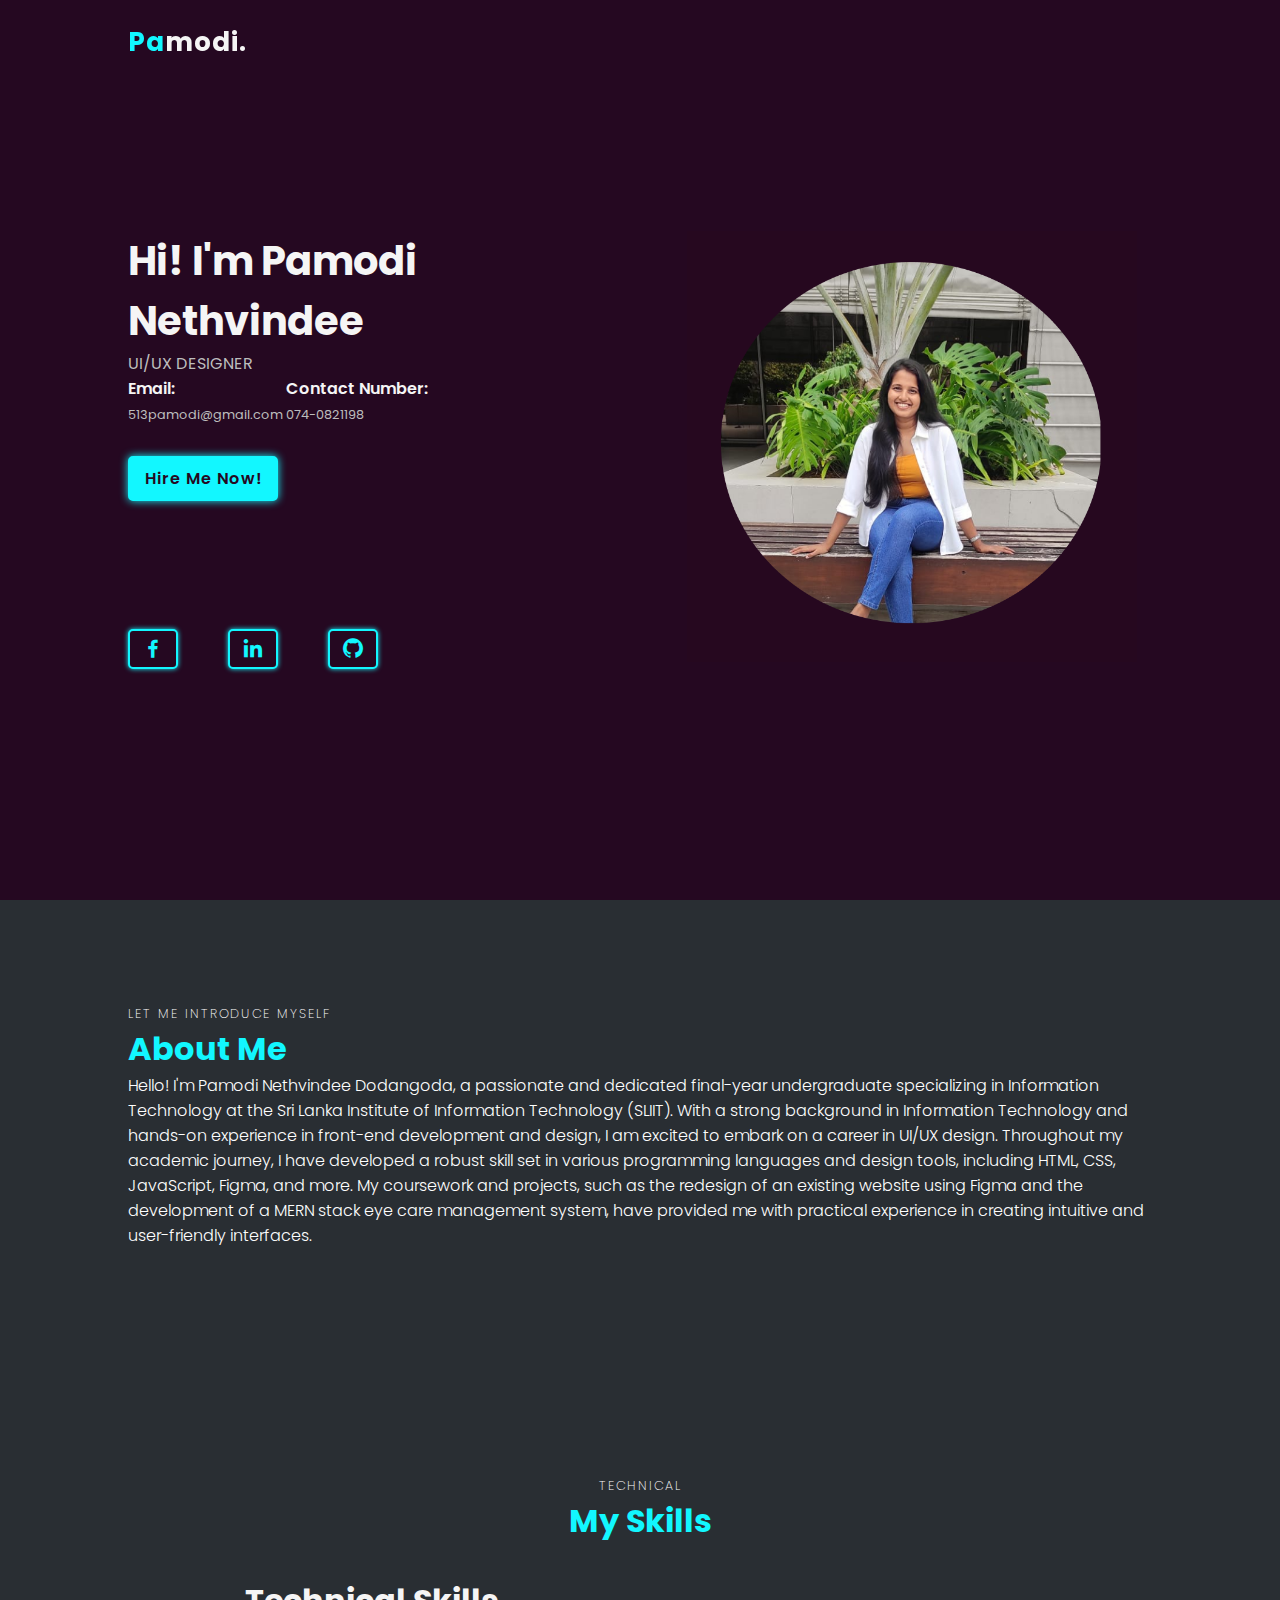
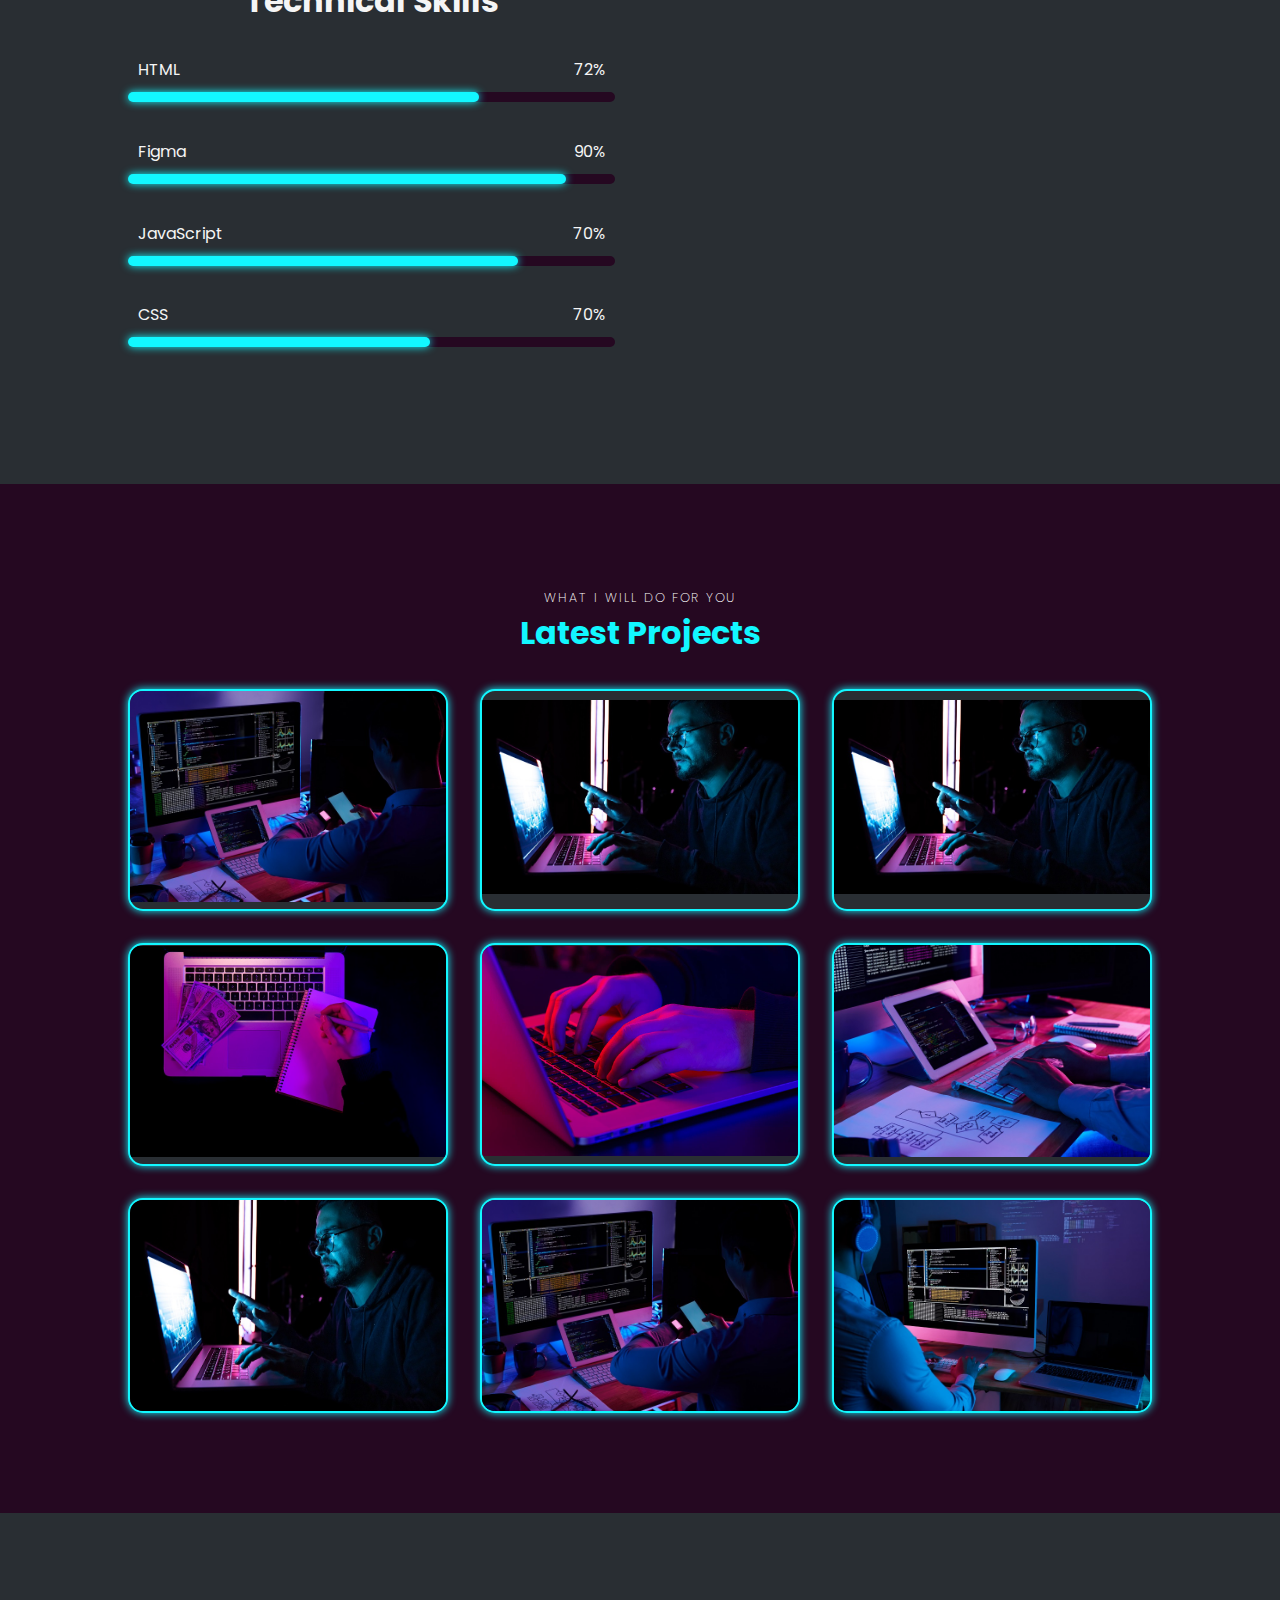
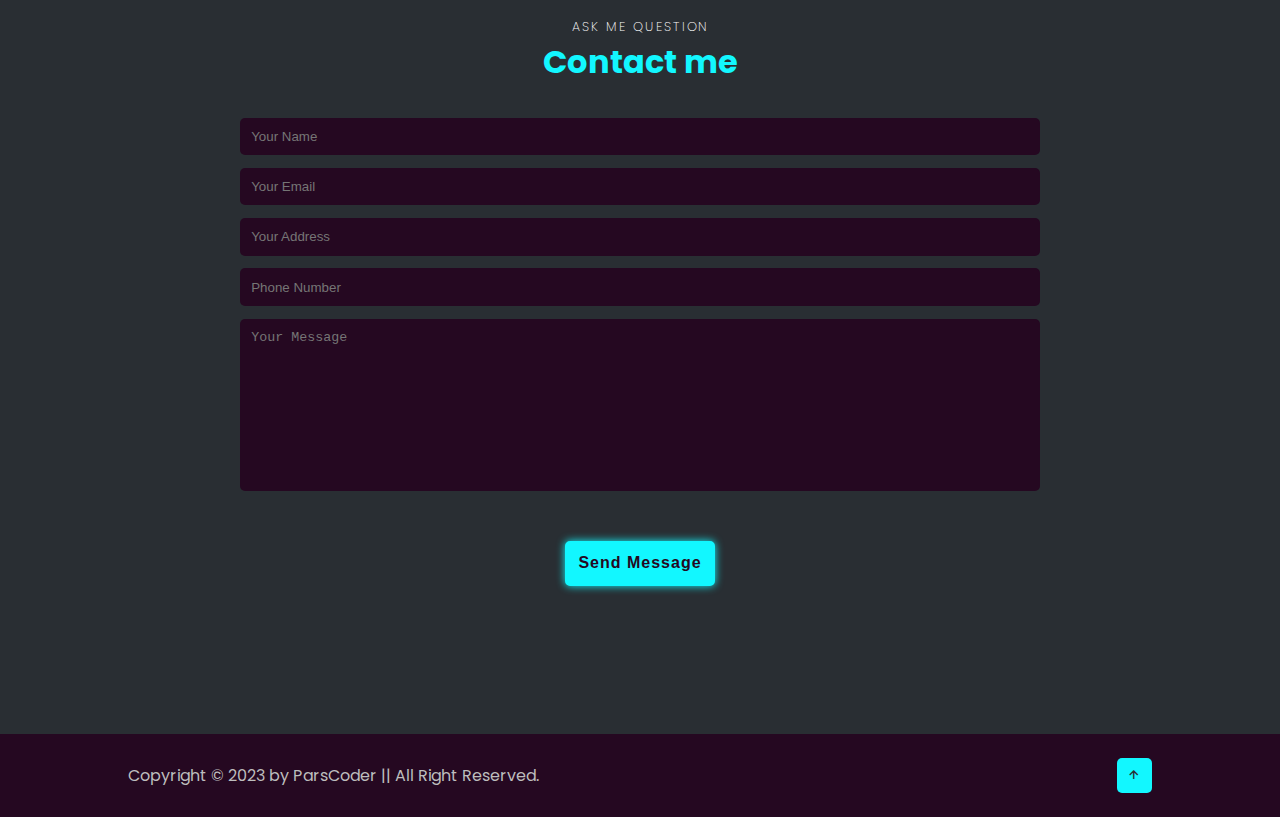
<file: index.html>
<!DOCTYPE html>
<html lang="en">
<head>
    <meta charset="UTF-8">
    <meta http-equiv="X-UA-Compatible" content="IE=edge">
    <meta name="viewport" content="width=device-width, initial-scale=1.0">
    <title>Pars Corder || portfolio</title>
    <link rel="stylesheet" href="style.css">
    <link href='https://unpkg.com/boxicons@2.1.4/css/boxicons.min.css' rel='stylesheet'>
</head>
<body>
    <!-- header site -->
    <header>
        <div class="logo"><span>Pa</span>modi.</div>
        <ul class="navlist">
            <li><a href="#home" style="--i:1;">Home</a></li>
            <li><a href="#about" style="--i:2;">About</a></li>
            <li><a href="#skills" style="--i:4;">Skills</a></li>
            <li><a href="#portfolio" style="--i:5;">Portfolio</a></li>
            <li><a href="#contact" style="--i:6;">Contact</a></li>
        </ul>
        <div id="menu-icon" class="bx bx-menu"></div>
    </header>

    <!-- home section----------------------->
    <section id="home" class="home">
        <div class="home-content">
            <h1>Hi! I'm Pamodi Nethvindee</h1>
            <div class = "change-text">
                
            </div>

            <p>UI/UX DESIGNER</p>

            <div class="info-box">
                <div class="email-info">
                    <h5>Email:</h5>
                    <span>513pamodi@gmail.com</span>                    
                </div>
                <div class="contact-info">
                    <h5>Contact Number:</h5>
                    <span>074-0821198</span>                    
                </div>

                
                
            </div>

        <div class="btn-box">
            <a href="#" class="btn">Hire Me Now!</a>
        </div>

        <div class="social-icons">
            <a href="#"><i class='bx bxl-facebook'></i></a>
            <a href="https://www.linkedin.com/in/pamodi-dodangoda-ba918721a/"><i class='bx bxl-linkedin' ></i></a>
            <a href="https://github.com/IT21189562"><i class='bx bxl-github' ></i></a>
        </div>

        </div>

        <div class="home-image">
            <div class="img-box">
                <img src="img/pamodi.png" alt="">
            </div>


        </div>


    </section>

    <!-- about section-->
    <section id="about" class="about">

            <div class="about-content">
                <span>Let me Introduce myself</span>
                <h2>About Me</h2>
                <p> Hello! I'm Pamodi Nethvindee Dodangoda, a passionate and dedicated final-year undergraduate specializing in Information Technology at the Sri Lanka Institute of Information Technology (SLIIT). With a strong background in Information Technology and hands-on experience in front-end development and design, I am excited to embark on a career in UI/UX design.

                    Throughout my academic journey, I have developed a robust skill set in various programming languages and design tools, including HTML, CSS, JavaScript, Figma, and more. My coursework and projects, such as the redesign of an existing website using Figma and the development of a MERN stack eye care management system, have provided me with practical experience in creating intuitive and user-friendly interfaces.</p>

                
            </div>


    </section>

    


 <!-- skill section------>

        <section id="skills" class="skills">
            <div class="main-text">
                <span>technical </span>
                <h2>My Skills</h2>
            </div>

            <div class="skill-main">
                <div class="skill-left">
                    <h3>Technical Skills</h3>
                    <div class="skill-bar">
                        <div class="info">
                            <p>HTML</p>
                            <p>72%</p>
                        </div>
                        <div class="bar">
                            <span class="html"></span>
                        </div>
                    </div>

                     <div class="skill-bar">
                        <div class="info">
                            <p>Figma</p>
                            <p>90%</p>
                        </div>
                        <div class="bar">
                            <span class="figma"></span>
                        </div>
                     </div>

                         <div class="skill-bar">
                        <div class="info">
                            <p>JavaScript</p>
                            <p>70%</p>
                        </div>
                        <div class="bar">
                            <span class="javascript"></span>
                        </div>
                        </div>

                         <div class="skill-bar">
                        <div class="info">
                            <p>CSS</p>
                            <p>70%</p>
                        </div>
                        <div class="bar">
                            <span class="css"></span>
                        </div>
                         </div>

                           
                        </div>
                        
        </div>
    </div>
     
        </section>     

        <!--project section----------->
        <section id="portfolio" class="portfolio">
            <div class="main-text">
                <span>what I will do for you</span>
                <h2>Latest Projects</h2>
            </div>

            

                <div class="portfolio-gallery">
                    <div class="port-box mix product">
                        <div class="port-image">
                            <a href="https://www.figma.com/design/ote0x2shJpHgP5zhc7FZVq/SEES_Translation_Website?t=Qv3Y3K67NYXJK3ST-1">
                            <img src="img/1.jpg" alt="">
                        </a>
                        </div>
                        <div class="port-content">
                            <h3>TRANSLATION WEBSITE</h3>
                            <p>Explore the SEES Translation Website project, showcasing a comprehensive platform for seamless translation services.</p>

                            <a href="https://www.figma.com/design/ote0x2shJpHgP5zhc7FZVq/SEES_Translation_Website?t=Qv3Y3K67NYXJK3ST-1"><i class="bx bx-link-external"></i></a>
                        </div>
                    </div>

                
                    <div class="port-box mix product">
                        <div class="port-image">
                            <a href="https://www.figma.com/design/wGs5Esz2Zq2vKAU2CM72E8/Untitled?node-id=0-1&node-type=canvas&t=eK0HSNTBBYQFyiDG-0">
                            <img src="img/2.jpg" alt="">
                        </a>
                        </div>
                        <div class="port-content">
                            <h3>Job Posts for GAMAGE RECRUITERS</h3>
                            <p>Created engaging job posters to support recruitment campaigns.</p>

                            <a href="https://www.figma.com/design/wGs5Esz2Zq2vKAU2CM72E8/Untitled?node-id=0-1&node-type=canvas&t=eK0HSNTBBYQFyiDG-0"><i class="bx bx-link-external"></i></a>
                        </div>
                    </div>

                    <div class="port-box mix product">
                        <div class="port-image">
                            <a href="https://www.figma.com/design/dB8ZJrfDo6WhPBFmYSLDqz/HCI_Project?node-id=0-1&t=WmoGDgYBikols8eL-1">
                            <img src="img/2.jpg" alt="">
                        </a>
                        </div>
                        <div class="port-content">
                            <h3>HCL PROJECT 1</h3>
                            <p>Discover the HCI Project, a complete redesign of the existing website to enhance user experience and functionality.</p>

                            <a href="https://www.figma.com/design/dB8ZJrfDo6WhPBFmYSLDqz/HCI_Project?node-id=0-1&t=WmoGDgYBikols8eL-1"><i class="bx bx-link-external"></i></a>
                        </div>
                    </div>

                    <div class="port-box mix inter">
                        <div class="port-image">
                            <a href="https://www.figma.com/design/ulEDm30fKagAdEcYalb5Sz/Untitled?node-id=3-16&t=N9aZqPoOuO7coN55-1">
                            <img src="img/3.jpg" alt="">
                            </a>
                        </div>
                        <div class="port-content">
                            <h3>TRAVEL AGENCY</h3>
                            <p>Check out the travel agency, demonstrating the initial design stages of a user interface through detailed wireframes.</p>

                            <a href="https://www.figma.com/design/ulEDm30fKagAdEcYalb5Sz/Untitled?node-id=3-16&t=N9aZqPoOuO7coN55-1"><i class="bx bx-link-external"></i></a>
                        </div>
                    </div>

                    <div class="port-box mix inter">
                        <div class="port-image">
                            <a href="https://www.figma.com/design/Boe7QV5rVCFwpGuuCVpu6G/HCI-Redesign?node-id=0-1&t=pZn4veoal4IwTu2Z-1">
                            <img src="img/4.jpg" alt="">
                            </a>
                        </div>
                        <div class="port-content">
                            <h3>HCI PROJECT 2</h3>
                            <p>
                                Introducing the HCI Project, a comprehensive overhaul of the current website designed to improve user experience and functionality.
                            </p>
                            <a href="https://www.figma.com/design/Boe7QV5rVCFwpGuuCVpu6G/HCI-Redesign?node-id=0-1&t=pZn4veoal4IwTu2Z-1"><i class="bx bx-link-external"></i></a>
                        </div>
                    </div>

                    <div class="port-box mix inter">
                        <div class="port-image">
                            <a href="https://www.figma.com/design/wru32Pvruive3QhzXj1fzV/User_Persona?node-id=0-1&t=LC0AGBGeULFpz1Vh-1">
                            <img src="img/5.jpg" alt="">
                            </a>
                        </div>
                        <div class="port-content">
                            <h3>User Persona</h3>
                            <p>
                                Here the personas represent the key segments of the audience, helping us to understand their goals, behaviors, and pain points. Here are the primary personas we focused on:
                            </p>
                            <a href="https://www.figma.com/design/wru32Pvruive3QhzXj1fzV/User_Persona?node-id=0-1&t=LC0AGBGeULFpz1Vh-1"><i class="bx bx-link-external"></i></a>
                        </div>
                    </div>

                    <div class="port-box mix web">
                        <div class="port-image">
                            <img src="img/2.jpg" alt="">
                        </div>
                        <div class="port-content">
                            <h3>Graphic Designer</h3>
                            <p>
                                Add New Project
                            </p>
                            <a href="#"><i class="bx bx-link-external"></i></a>
                        </div>
                    </div>

                    <div class="port-box mix web">
                        <div class="port-image">
                            <img src="img/1.jpg" alt="">
                        </div>
                        <div class="port-content">
                            <h3>Graphic Designer</h3>
                            <p>
                                Add New Project
                            </p>
                            <a href="#"><i class="bx bx-link-external"></i></a>
                        </div>
                    </div>

                    <div class="port-box mix web">
                        <div class="port-image">
                            <img src="img/6.jpg" alt="">
                        </div>
                        <div class="port-content">
                            <h3>Graphic Designer</h3>
                            <p>
                                Add New Project
                            </p>
                            <a href="#"><i class="bx bx-link-external"></i></a>
                        </div>
                    </div>

                </div>

            </div>

    </section>

<!----contact section----------------------------------->

<section id="contact" class="contant">
    <div class="main-text">
        <span>ask me question</span>
        <h2>Contact me</h2>
    </div>

    <form action="#">
        <input type="text" placeholder="Your Name">
        <input type="text" placeholder="Your Email">
        <input type="text" placeholder="Your Address">
        <input type="text" placeholder="Phone Number">
        <textarea name="" id="" cols="30" rows="10" placeholder="Your Message"></textarea>
        <div class="btn-box formBtn">
            <button type="submit" class="btn">Send Message</button>
        </div>
    </form>
</section>

<!--footer website--->
<footer>
    <p>Copyright &copy; 2023 by ParsCoder || All Right Reserved.</p>
    <a href="#home"><i class="bx bx-up-arrow-alt"></i></a>
</footer>




    <script src="mixitup.min.js"></script>
    <script src="script.js"></script>
</body>
</html>
</file>
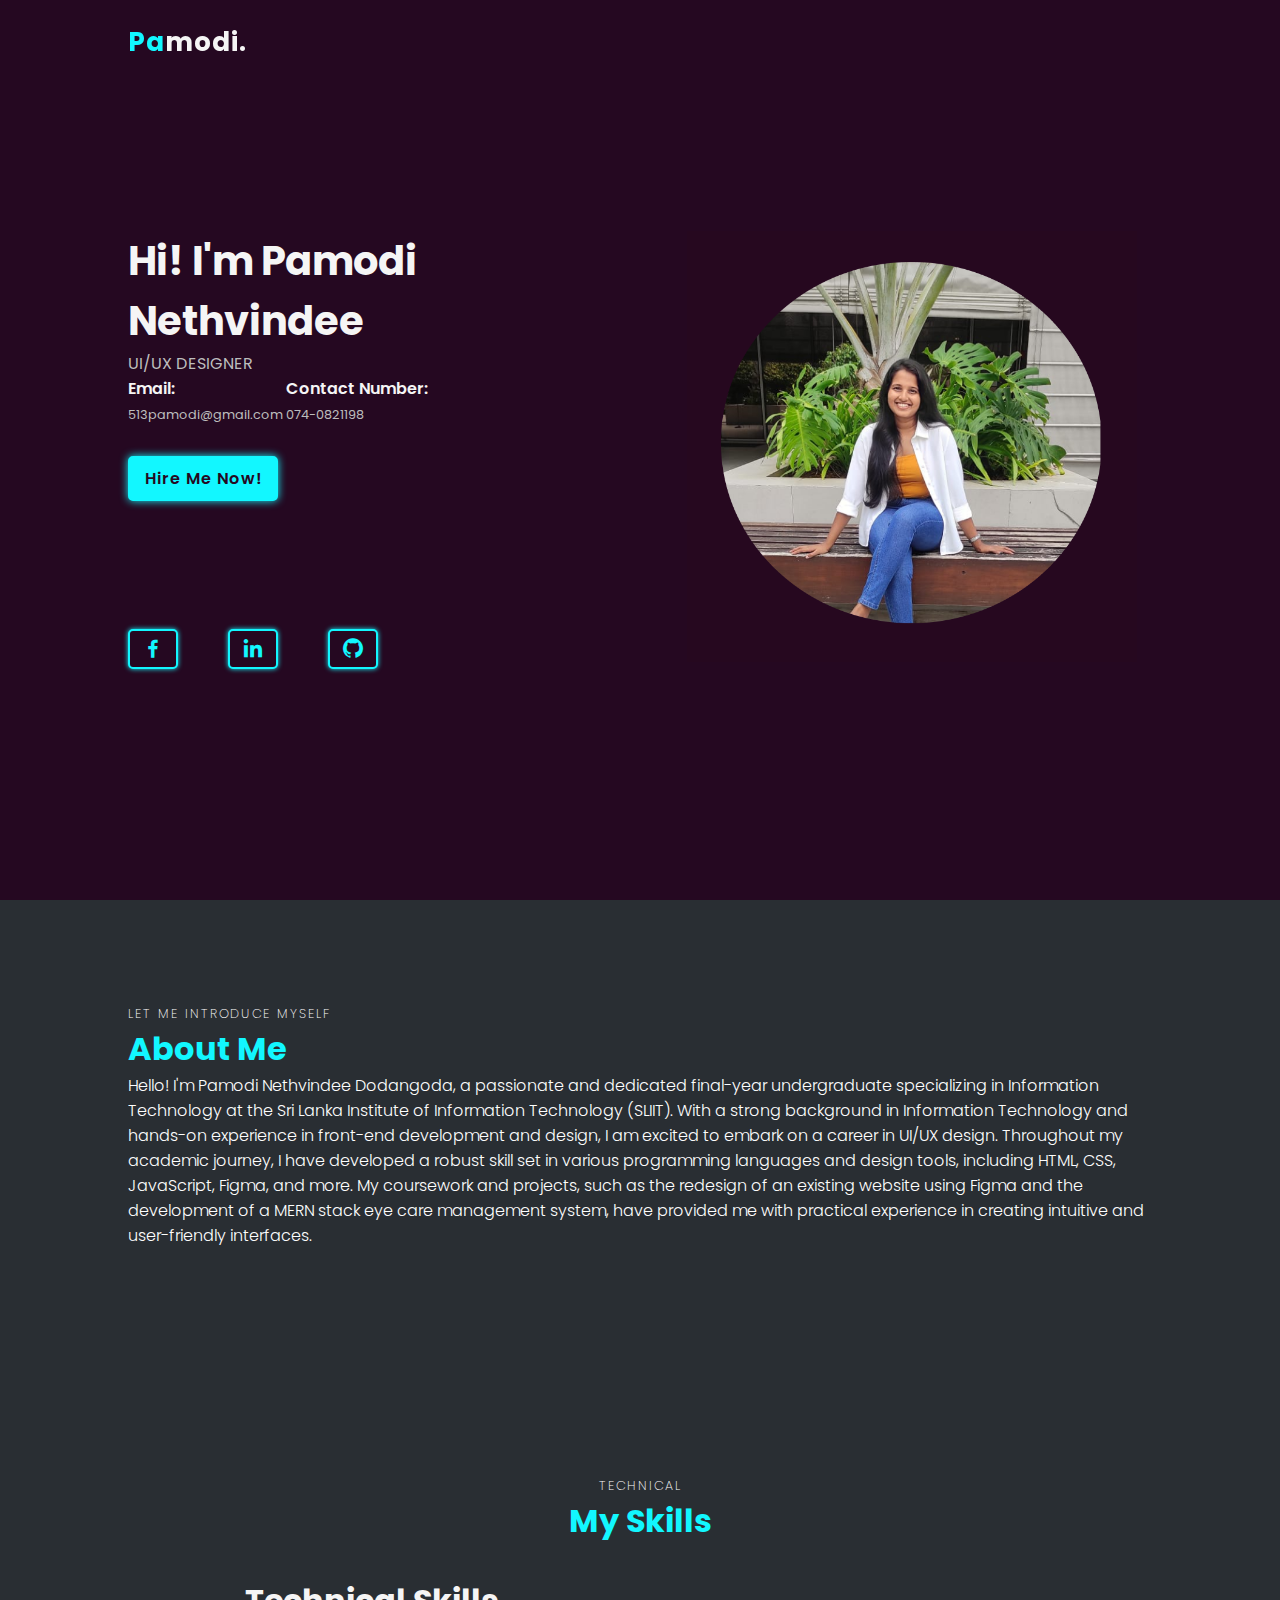
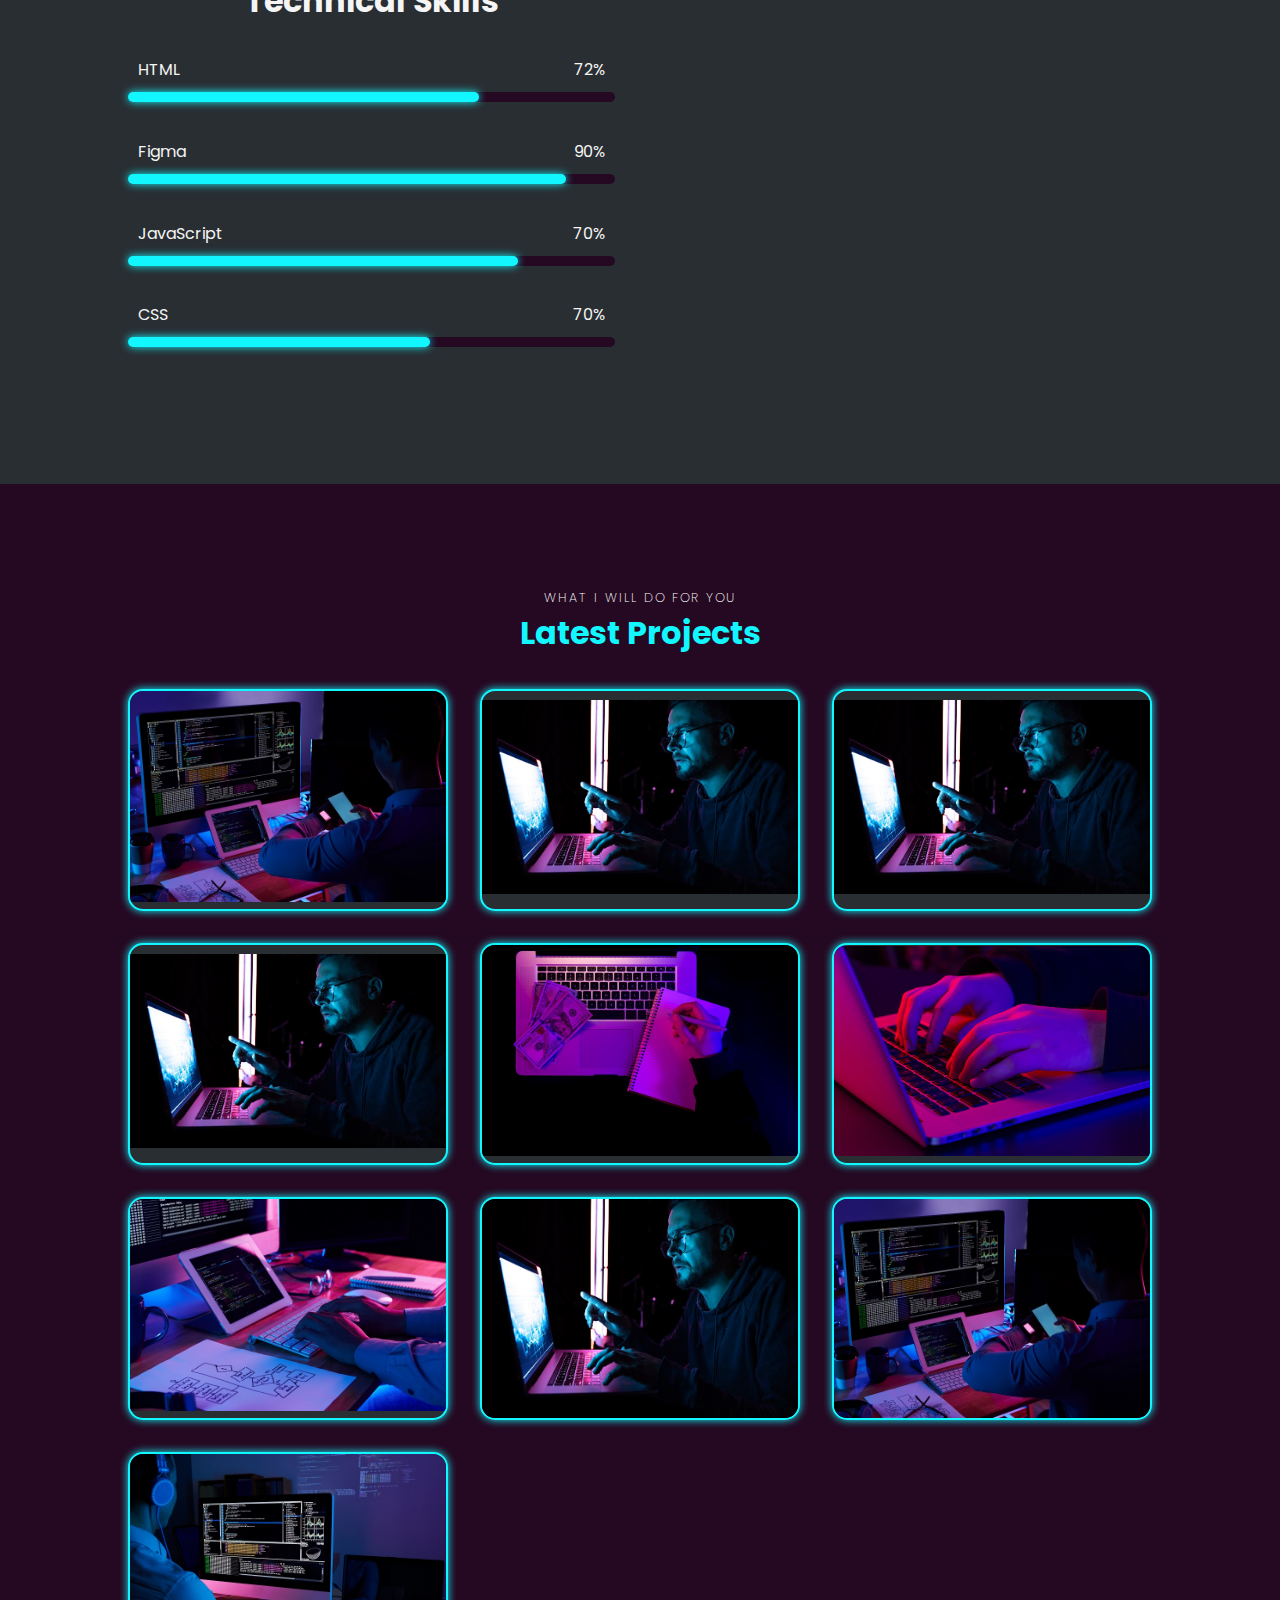
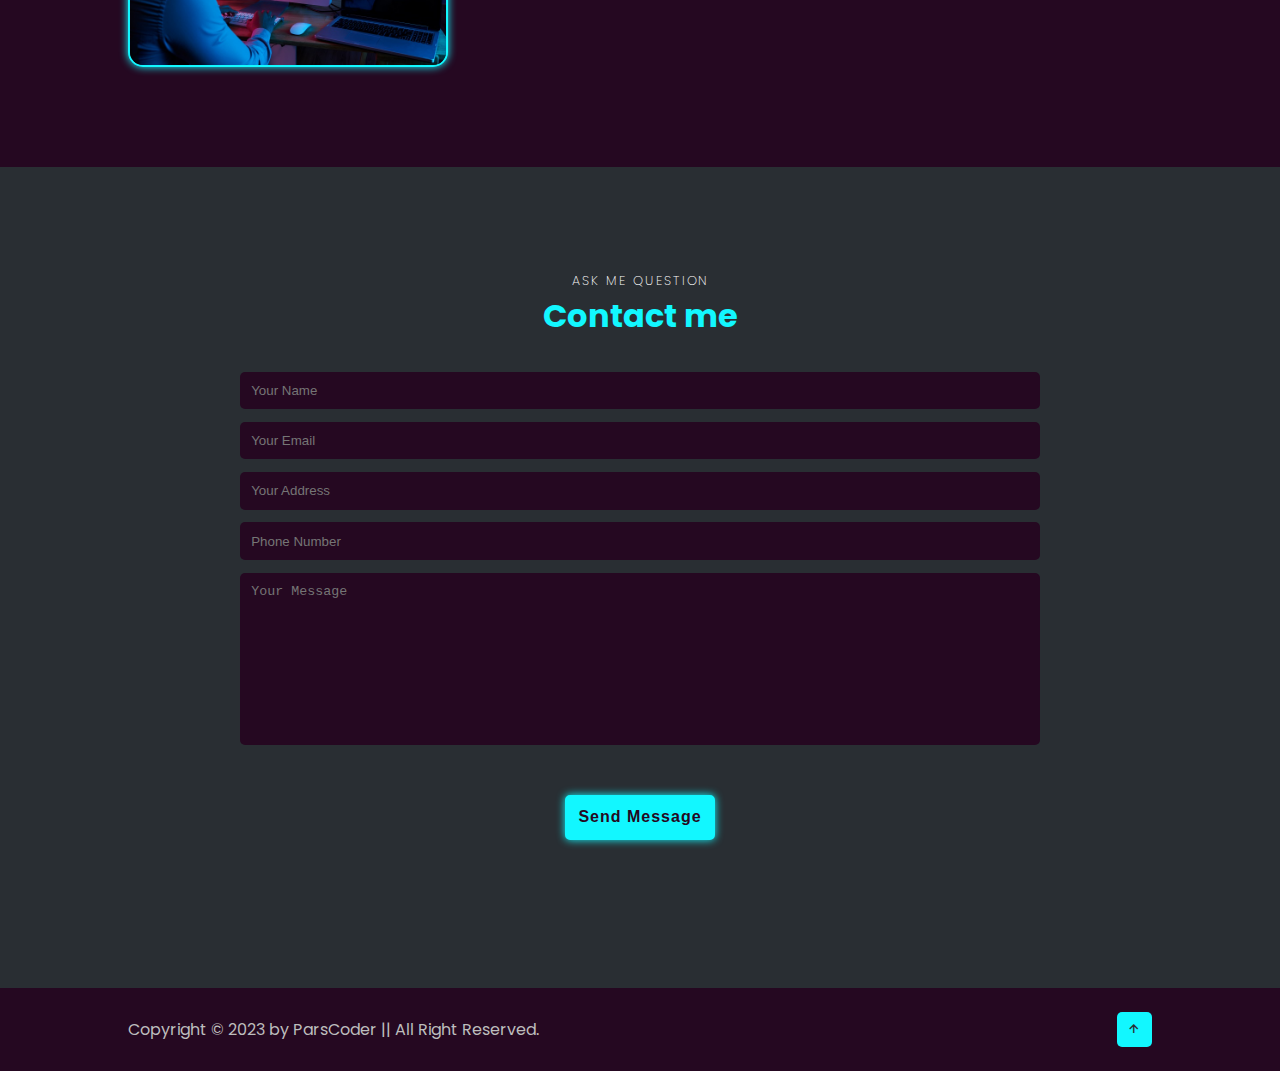
<file: PORTFOLIO_PAMODI/portfilo/index.html>
<!DOCTYPE html>
<html lang="en">
<head>
    <meta charset="UTF-8">
    <meta http-equiv="X-UA-Compatible" content="IE=edge">
    <meta name="viewport" content="width=device-width, initial-scale=1.0">
    <title>Pars Corder || portfolio</title>
    <link rel="stylesheet" href="style.css">
    <link href='https://unpkg.com/boxicons@2.1.4/css/boxicons.min.css' rel='stylesheet'>
</head>
<body>
    <!-- header site -->
    <header>
        <div class="logo"><span>Pa</span>modi.</div>
        <ul class="navlist">
            <li><a href="#home" style="--i:1;">Home</a></li>
            <li><a href="#about" style="--i:2;">About</a></li>
            <li><a href="#skills" style="--i:4;">Skills</a></li>
            <li><a href="#portfolio" style="--i:5;">Portfolio</a></li>
            <li><a href="#contact" style="--i:6;">Contact</a></li>
        </ul>
        <div id="menu-icon" class="bx bx-menu"></div>
    </header>

    <!-- home section----------------------->
    <section id="home" class="home">
        <div class="home-content">
            <h1>Hi! I'm Pamodi Nethvindee</h1>
            <div class = "change-text">
                
            </div>

            <p>UI/UX DESIGNER</p>

            <div class="info-box">
                <div class="email-info">
                    <h5>Email:</h5>
                    <span>513pamodi@gmail.com</span>                    
                </div>
                <div class="contact-info">
                    <h5>Contact Number:</h5>
                    <span>074-0821198</span>                    
                </div>

                
                
            </div>

        <div class="btn-box">
            <a href="#" class="btn">Hire Me Now!</a>
        </div>

        <div class="social-icons">
            <a href="#"><i class='bx bxl-facebook'></i></a>
            <a href="https://www.linkedin.com/in/pamodi-dodangoda-ba918721a/"><i class='bx bxl-linkedin' ></i></a>
            <a href="https://github.com/IT21189562"><i class='bx bxl-github' ></i></a>
        </div>

        </div>

        <div class="home-image">
            <div class="img-box">
                <img src="img/pamodi.png" alt="">
            </div>


        </div>


    </section>

    <!-- about section-->
    <section id="about" class="about">

            <div class="about-content">
                <span>Let me Introduce myself</span>
                <h2>About Me</h2>
                <p> Hello! I'm Pamodi Nethvindee Dodangoda, a passionate and dedicated final-year undergraduate specializing in Information Technology at the Sri Lanka Institute of Information Technology (SLIIT). With a strong background in Information Technology and hands-on experience in front-end development and design, I am excited to embark on a career in UI/UX design.

                    Throughout my academic journey, I have developed a robust skill set in various programming languages and design tools, including HTML, CSS, JavaScript, Figma, and more. My coursework and projects, such as the redesign of an existing website using Figma and the development of a MERN stack eye care management system, have provided me with practical experience in creating intuitive and user-friendly interfaces.</p>

                
            </div>


    </section>

    


 <!-- skill section------>

        <section id="skills" class="skills">
            <div class="main-text">
                <span>technical </span>
                <h2>My Skills</h2>
            </div>

            <div class="skill-main">
                <div class="skill-left">
                    <h3>Technical Skills</h3>
                    <div class="skill-bar">
                        <div class="info">
                            <p>HTML</p>
                            <p>72%</p>
                        </div>
                        <div class="bar">
                            <span class="html"></span>
                        </div>
                    </div>

                     <div class="skill-bar">
                        <div class="info">
                            <p>Figma</p>
                            <p>90%</p>
                        </div>
                        <div class="bar">
                            <span class="figma"></span>
                        </div>
                     </div>

                         <div class="skill-bar">
                        <div class="info">
                            <p>JavaScript</p>
                            <p>70%</p>
                        </div>
                        <div class="bar">
                            <span class="javascript"></span>
                        </div>
                        </div>

                         <div class="skill-bar">
                        <div class="info">
                            <p>CSS</p>
                            <p>70%</p>
                        </div>
                        <div class="bar">
                            <span class="css"></span>
                        </div>
                         </div>

                           
                        </div>
                        
        </div>
    </div>
     
        </section>     

        <!--project section----------->
        <section id="portfolio" class="portfolio">
            <div class="main-text">
                <span>what I will do for you</span>
                <h2>Latest Projects</h2>
            </div>

            

                <div class="portfolio-gallery">
                    <div class="port-box mix product">
                        <div class="port-image">
                            <a href="https://www.figma.com/design/ote0x2shJpHgP5zhc7FZVq/SEES_Translation_Website?t=Qv3Y3K67NYXJK3ST-1">
                            <img src="img/1.jpg" alt="">
                        </a>
                        </div>
                        <div class="port-content">
                            <h3>TRANSLATION WEBSITE</h3>
                            <p>Explore the SEES Translation Website project, showcasing a comprehensive platform for seamless translation services.</p>

                            <a href="https://www.figma.com/design/ote0x2shJpHgP5zhc7FZVq/SEES_Translation_Website?t=Qv3Y3K67NYXJK3ST-1"><i class="bx bx-link-external"></i></a>
                        </div>
                    </div>

                
                    <div class="port-box mix product">
                        <div class="port-image">
                            <a href="https://www.figma.com/design/wGs5Esz2Zq2vKAU2CM72E8/Untitled?node-id=0-1&node-type=canvas&t=eK0HSNTBBYQFyiDG-0">
                            <img src="img/2.jpg" alt="">
                        </a>
                        </div>
                        <div class="port-content">
                            <h3>Job Posts for GAMAGE RECRUITERS</h3>
                            <p>Created engaging job posters to support recruitment campaigns.</p>

                            <a href="https://www.figma.com/design/wGs5Esz2Zq2vKAU2CM72E8/Untitled?node-id=0-1&node-type=canvas&t=eK0HSNTBBYQFyiDG-0"><i class="bx bx-link-external"></i></a>
                        </div>
                    </div>


                    <div class="port-box mix product">
                        <div class="port-image">
                            <a href="https://www.figma.com/design/gKgtDIF1c37RvKzMJhaEBs/Redesigning-the-About-Us-page?node-id=0-1&p=f&t=BJmBCRHcmRAeCzc3-0">
                            <img src="img/2.jpg" alt="">
                        </a>
                        </div>
                        <div class="port-content">
                            <h3>REDESIGNNING THE ABOUT US PAGE</h3>
                            <p>A user-centric design work-in-progress for the Gamage Recruiters App.</p>

                            <a href="https://www.figma.com/design/gKgtDIF1c37RvKzMJhaEBs/Redesigning-the-About-Us-page?node-id=0-1&p=f&t=BJmBCRHcmRAeCzc3-0"><i class="bx bx-link-external"></i></a>
                        </div>
                    </div>


                    <div class="port-box mix product">
                        <div class="port-image">
                            <a href="https://www.figma.com/design/dB8ZJrfDo6WhPBFmYSLDqz/HCI_Project?node-id=0-1&t=WmoGDgYBikols8eL-1">
                            <img src="img/2.jpg" alt="">
                        </a>
                        </div>
                        <div class="port-content">
                            <h3>HCL PROJECT 1</h3>
                            <p>Discover the HCI Project, a complete redesign of the existing website to enhance user experience and functionality.</p>

                            <a href="https://www.figma.com/design/dB8ZJrfDo6WhPBFmYSLDqz/HCI_Project?node-id=0-1&t=WmoGDgYBikols8eL-1"><i class="bx bx-link-external"></i></a>
                        </div>
                    </div>

                    <div class="port-box mix inter">
                        <div class="port-image">
                            <a href="https://www.figma.com/design/ulEDm30fKagAdEcYalb5Sz/Untitled?node-id=3-16&t=N9aZqPoOuO7coN55-1">
                            <img src="img/3.jpg" alt="">
                            </a>
                        </div>
                        <div class="port-content">
                            <h3>TRAVEL AGENCY</h3>
                            <p>Check out the travel agency, demonstrating the initial design stages of a user interface through detailed wireframes.</p>

                            <a href="https://www.figma.com/design/ulEDm30fKagAdEcYalb5Sz/Untitled?node-id=3-16&t=N9aZqPoOuO7coN55-1"><i class="bx bx-link-external"></i></a>
                        </div>
                    </div>

                    <div class="port-box mix inter">
                        <div class="port-image">
                            <a href="https://www.figma.com/design/Boe7QV5rVCFwpGuuCVpu6G/HCI-Redesign?node-id=0-1&t=pZn4veoal4IwTu2Z-1">
                            <img src="img/4.jpg" alt="">
                            </a>
                        </div>
                        <div class="port-content">
                            <h3>HCI PROJECT 2</h3>
                            <p>
                                Introducing the HCI Project, a comprehensive overhaul of the current website designed to improve user experience and functionality.
                            </p>
                            <a href="https://www.figma.com/design/Boe7QV5rVCFwpGuuCVpu6G/HCI-Redesign?node-id=0-1&t=pZn4veoal4IwTu2Z-1"><i class="bx bx-link-external"></i></a>
                        </div>
                    </div>

                    <div class="port-box mix inter">
                        <div class="port-image">
                            <a href="https://www.figma.com/design/wru32Pvruive3QhzXj1fzV/User_Persona?node-id=0-1&t=LC0AGBGeULFpz1Vh-1">
                            <img src="img/5.jpg" alt="">
                            </a>
                        </div>
                        <div class="port-content">
                            <h3>User Persona</h3>
                            <p>
                                Here the personas represent the key segments of the audience, helping us to understand their goals, behaviors, and pain points. Here are the primary personas we focused on:
                            </p>
                            <a href="https://www.figma.com/design/wru32Pvruive3QhzXj1fzV/User_Persona?node-id=0-1&t=LC0AGBGeULFpz1Vh-1"><i class="bx bx-link-external"></i></a>
                        </div>
                    </div>

                    <div class="port-box mix web">
                        <div class="port-image">
                            <img src="img/2.jpg" alt="">
                        </div>
                        <div class="port-content">
                            <h3>Graphic Designer</h3>
                            <p>
                                Add New Project
                            </p>
                            <a href="#"><i class="bx bx-link-external"></i></a>
                        </div>
                    </div>

                    <div class="port-box mix web">
                        <div class="port-image">
                            <img src="img/1.jpg" alt="">
                        </div>
                        <div class="port-content">
                            <h3>Graphic Designer</h3>
                            <p>
                                Add New Project
                            </p>
                            <a href="#"><i class="bx bx-link-external"></i></a>
                        </div>
                    </div>

                    <div class="port-box mix web">
                        <div class="port-image">
                            <img src="img/6.jpg" alt="">
                        </div>
                        <div class="port-content">
                            <h3>Graphic Designer</h3>
                            <p>
                                Add New Project
                            </p>
                            <a href="#"><i class="bx bx-link-external"></i></a>
                        </div>
                    </div>

                </div>

            </div>

    </section>

<!----contact section----------------------------------->

<section id="contact" class="contant">
    <div class="main-text">
        <span>ask me question</span>
        <h2>Contact me</h2>
    </div>

    <form action="#">
        <input type="text" placeholder="Your Name">
        <input type="text" placeholder="Your Email">
        <input type="text" placeholder="Your Address">
        <input type="text" placeholder="Phone Number">
        <textarea name="" id="" cols="30" rows="10" placeholder="Your Message"></textarea>
        <div class="btn-box formBtn">
            <button type="submit" class="btn">Send Message</button>
        </div>
    </form>
</section>

<!--footer website--->
<footer>
    <p>Copyright &copy; 2023 by ParsCoder || All Right Reserved.</p>
    <a href="#home"><i class="bx bx-up-arrow-alt"></i></a>
</footer>




    <script src="mixitup.min.js"></script>
    <script src="script.js"></script>
</body>
</html>
</file>
<file: style.css>
@import url('https://fonts.googleapis.com/css2?family=Poppins:wght@100;200;300;400;500;600;700;800;900&display=swap');
*{
    padding: 0;
    margin: 0;
    box-sizing: border-box;
    list-style: none;
    scroll-behavior: smooth;
    text-decoration: none;
}

:root{
    --text-color:#f5f5f5;
    --hover-color:#12f7ff;
    --bg-color:#250821;
    --secon-bg-color: #292e33;
    --big-font:2.5rem;
    --normal-font:2rem;
    --neon-box-shadow:0 0 .5rem #12f7ff;
    --h2-font:3rem;
    --font-neon-text-shadow:  0 0 10px rgba(18,247,255,0.3),
    0 0 20px rgba(18, 247, 255, 0.3),
    0 0 30px rgba(18, 247, 255, 0.3),
    0 0 40px rgba(18, 247, 255, 0.3),
    0 0 70px rgba(18, 247, 255, 0.3),
    0 0 80px rgba(18, 247, 255, 0.3),
    0 0 100px rgba(18, 247, 255, 0.3),
    0 0 150px rgba(18, 247, 255, 0.3);
}

::-webkit-scrollbar{
    height: 0;
    width: .5rem;
}

::-webkit-scrollbar-track{
    background: var(--secon-bg-color);
}

::-webkit-scrollbar-thumb{
    background: var(--hover-color);
    border-radius: 5rem;
}


body{
     font-family: "Poppins", sans-serif; 
     background-color: var(--bg-color); 
     color: var(--text-color);
        
    }

    header {

        position: fixed;
        top: 0;
        left: 0;
        z-index: 1000;
        border-bottom: 1px solid transparent;
        display: flex;      
        align-items: center;   
        justify-content: space-between;
        width: 100%;
        padding: 20px 10%;
        
        }

    header.sticky{
        background: var(--bg-color);
        border-bottom: 1px solid var(--secon-bg-color);
        padding: 12px 10%;
    }

    .logo{
        font-size: 26px;
        font-weight: 700;
        letter-spacing: 1px;
    }

    span{
        color: var(--hover-color);
    }

    .navlist{
        display: flex;
    }

    .navlist a{
        display: inline-block;
        color: var(--text-color);
        font-weight: 500;
        padding: 10px 20px;
        animation: slideAnimation 1s ease forwards;
        animation-delay: calc(.3s * var(--i));
        opacity: 0;
    }

    .navlist a:hover{
        color: var(--hover-color);
        text-shadow : 0 0 10px rgba(18,247,255,0.6),
    0 0 20px rgba(18, 247, 255, 0.6),
    0 0 30px rgba(18, 247, 255, 0.6),
    0 0 40px rgba(18, 247, 255, 0.6),
    0 0 70px rgba(18, 247, 255, 0.6),
    0 0 80px rgba(18, 247, 255, 0.6),
    0 0 100px rgba(18, 247, 255, 0.6),
    0 0 150px rgba(18, 247, 255, 0.6);
}

.navlist a.active{
    color: var(--hover-color);
}


#menu-icon{
    font-size: 1.8rem;
    z-index: 10001;
    cursor: pointer;
    margin-left: 25px;
    background: var(--hover-color);
    border-radius: 3px;
    color: var(--secon-bg-color);
    display: none;

}

section{
    padding: 100px 10%;    
    }
    
    .home{
    min-height: 100vh;
    height: 100%;
    width: 100%;
    display: grid;
    grid-template-columns: repeat(2,1fr);
    align-items: center;
    grid-gap: 4em;
    }

    .home-content{

        max-width: 600px;

    }

    .home-content h1{
        font-size: var(--big-font);
        font-weight: 700;
    }

    .change-text{
        font-size: 1.5rem;
        font-weight: 600;
    }

    .change-text h3{
        display: inline-flex;
        margin: 0;
        vertical-align: top;

    }

    .change-text h3 .word{
        position: absolute;
        display: flex;
        opacity: 0;
    }

    .change-text h3 .word .letter{
        transform-origin: center center 25px;
    }

    .change-text h3 .word .letter.out{
        transform: rotateX(90deg);
        transition: 0.32s cubic-bezier(0.6,0,0.7,o.2);
    }

    .change-text h3 .word .letter.in{
        transition: 0.38s ease; 
    }


    .home-content p{
        color: #bdbdbd;
        line-height: 1.6;
    }

    .info-box{
        display: inline-flex;
        justify-content: space-between;
        align-items: center;
        width: 300px;
        margin: 1rem0 2rem;

    }

    .info-box h5{
        font-weight: 600;
        color: var(--text-color);
        font-size: 1rem;
    }

    .info-box span{
        font-size: .8rem;
        color: #bdbdbd;
    }

    .btn-box{
        display: flex;
        justify-content: space-between;
        width: 320px;
        height: 45px;
        margin-top: 30px;
    }

    .btn-box .btn{
        display: inline-flex;
        justify-content: center;
        align-items: center;
        width: 150px;
        height: 100%;
        background: var(--hover-color);
        color: var(--bg-color);
        font-size: 1rem;
        letter-spacing: 1px;
        font-weight: 600;
        transition: .6s;
        box-shadow: var(--neon-box-shadow);
        border-radius: 5px;
        position: relative;
        overflow: hidden;
        z-index: 1;
        border: 2px solid var(--hover-color);

    }

    .btn:hover{

        color: var(--hover-color);

    }


    .btn::before{
        content: "";
        position: absolute;
        top: 0;
        left: 0;
        background:var(--bg-color);
        width: 0;
        height: 100%;
        z-index: -1;
        transition: .4s;
    }

    .btn:hover::before{
        width:100%;

    }

    .btn:nth-child(2){
        background: var(--bg-color);
        color: var(--hover-color);
    }


    .btn:nth-child(2):hover{
        color: var(--bg-color);
    }

    .btn:nth-child(2)::before{
        background: var(--hover-color);
    }

    .social-icons{
        margin-top: 8rem;
        display: flex;
        justify-content: space-between;
        width: 250px;
        height: 40px;
    }

    .social-icons a{
        display: inline-flex;
        width: 50px;
        height: 100%;
        justify-content: center;
        align-items: center;
        background: var(--bg-color);
        color: var(--hover-color);
        border: 2px solid var(--hover-color);
        transition: .6s;
        box-shadow: 0 0 0.3rem #12f7ff;
        border-radius: 5px;
        position: relative;
        z-index: 1;
        overflow: hidden;
    }

    .social-icons a i{
        font-size: 1.5rem;
    }

    .social-icons a:hover{
        color: var(--bg-color);
    }


    .social-icons a::before{
        content: "";
        position: absolute;
        left: 0;
        top: 0;
        width: 0;
        height: 100%;
        background: var(--hover-color);
        transition: .6s;
        z-index: -1;
    }

    .social-icons a:hover::before{
        width: 100%;;
    }

    .home-image{
        position: relative;
    }

    .img-box{
        text-align: center; 
    }
    
    .img-box img{

        width: 100%;
        max-width: 450px;
        height: auto;

    }

    /* About Section css------------*/

    .about{
    display: flex;
    justify-content: center;
    align-items: center;
    grid-gap: 2em;
    background: var(--secon-bg-color);
    }

  
    
    .about-content span{

        color: #fdfdfd;       
        font-size: .8rem;        
        font-weight: 200;        
        letter-spacing: 2px;        
        text-transform: uppercase;       
        }
        
    .about-content h2{
                color: var(--hover-color);
                font-weight: 700;
                font-size: var(--normal-font);
                }
        
 
    .about-content h3{
        font-weight: 600;
        font-size: 2rem;
        margin-bottom: .2rem;
    }

    .about-content p{
        color: #fdfdfd;
        font-weight: 300;
        margin-bottom: 1.5rem;
    }

    .info-about1,
    .info-about2,
    .info-about3{
        background: var(--bg-color);
        font-size: .5rem;
        position: absolute;
        padding: 10px;
        width: 90px;
        height: 90px;
        border-radius: 69% 31% 66% 34% / 21% 30% 70% 79%;
        display: block;
        box-shadow: var(--neon-box-shadow);
        border: 1px solid var(--hover-color);
        outline: 2px solid var(--bg-color);
        z-index: 100;
        animation: morph 6s linear infinite;
    } 

    .info-about1{
        left:0%;
        top: 34%;
    }
 
    .info-about2{
        left:66%;
        top: 15%;
}
    
    .info-about3{
        left:70%;
        top: 70%;
}


.img-about span{
    color: var(--hover-color);
    font-size: 1rem;
    font-weight: 600;
}



/*keyframes---------*/
 
.main-text{
    width: 100%;
    text-align: center;
    margin-bottom: 2rem;
    color: var(--hover-color);
}

.main-text h2{
    font-weight: 700;
    font-size: var(--normal-font);
}

.main-text span{
    color: #fdfdfd;
    font-size: .8rem;
    font-weight: 200;
    letter-spacing: 2px;
    text-transform: uppercase;
}



/*skill section css---------*/

.skills{
    background: var(--secon-bg-color);
}

.skill-main{
    width: 100%;
    display: grid;
    grid-template-columns: repeat(2, 1fr);
    grid-row-gap: 30px;
    grid-column-gap: 50px;
}

.skill-bar{
    margin-bottom: 2.3rem;
}

.skill-main h3{
    margin-bottom: 2rem;
    font-size: var(--normal-font);
    text-align: center;
}

.skill-left .skill-bar .info{

    display: flex; 
    justify-content: space-between;
    align-items: center;
    padding: 0 10px;

}
    
.skill-left .skill-bar .bar{
    
        width: 100%;
        height: 10px;
        background-color: var(--bg-color);
        border-radius: 25px;
        margin-top: 10px;
        position: relative;
    }

.skill-bar span{
    width: 50%;
    height: 100%;
    position: absolute;
    left: 0;
    background: var(--hover-color);
    border-radius: 25px;
    box-shadow: var(--neon-box-shadow);

}

.skill-bar .bar .html{
    width: 72%;
    animation: html 2s;
}

.skill-bar .bar .figma{
    width: 90%;
    animation: figma 3s;
}

.skill-bar .bar .javascript{
    width: 80%;
    animation: javascript 4s;
}

.skill-bar .bar .css{
    width: 62%;
    animation: css 5s;
}



/*Poerfolio section css---------*/

.fillter-buttons{
    margin: 2rem;
    text-align: center;
}

.fillter-buttons .btn{
    background: none;
    outline: none;
    border: none;
    cursor: pointer;
    font-size: .85rem;
    font-weight: 600;
    letter-spacing: .4px;
    margin-left: 1.3rem;
    color: var(--text-color);
}


.fillter-buttons .btn:hover{
    color: var(--hover-color);
}


.portfolio-gallery{
    display: grid;
    grid-template-columns: repeat(auto-fill, minmax(270px, 1fr));
    gap:2rem;
}

.port-box{
    position: relative;
    border-radius: 15px;
    overflow: hidden;
    background: #292e33;
    display: flex;
    grid-template-rows: 1fr auto;
    align-items: center;
    border: 2px solid var(--hover-color);
    box-shadow: var(--neon-box-shadow);
}

.port-image{
    display: flex;
    align-items: center;
    justify-content: center;
    height: 100%;
    width: 100%;
}

.port-image img{
    width: 100%;
    opacity: .5s;
    height: 100%;
    transition: .5s;
}

.port-content{
    position: absolute;
    bottom: 0;
    left: 0;
    width: 100%;
    height: 100%;
    opacity: 0;
    background: linear-gradient(rgba(0,0,0,.2),#12f7ff);
    display: flex;
    align-items: center;
    justify-content: center;
    flex-direction: column;
    text-align: center;
    transition: 0.5s;
    padding: 0 2rem;

}

.port-box:hover .port-content{
    opacity: 1;
}

.port-box:hover .port-image img{
    transform: scale(1.1);

}

.port-content h3{
    font-size: 1.5rem;
    font-weight: 600;

}

.port-content p{
    font-size: .8rem;
    margin: 5px 0 15px 0;
}

.post-content a{
    background: #fff;
    border-radius: 50%;
    display: inline-flex;
    justify-content: center;
    align-items: center;
    width: 50px;
    height: 50px;
    border: 1px solid var(--hover-color);
    outline: 2px solid #fff;

}

.port-content a i{
    font-size: 1.3rem;
    color: var(--secon-bg-color);
}


    /*Contact Section css------------*/

    .contant{
        background: var(--secon-bg-color);
        width: 100%;
    
    }
    
    
    .contant form{
        text-align: center;
        max-width: 50rem;
        margin: 1rem auto;
        margin-bottom: 3rem;
    }
    
    .contant form input,
    .contant form textarea{
        width:100%;
        color:var(--text-color);
        background: var(--bg-color);
        margin-bottom: .8rem;
        border: none;
        border-radius: 5px;
        padding: .7rem;
    
    }

    .contant form textarea{
        resize: none;
    }

    .formBtn{
        display: flex;
        justify-content: center;
        width: 100%;
    }
    
    .formBtn .btn{
        cursor: pointer;
        font-size: 1rem;
    }


    /*footer css*/

    footer{
        padding: 1.5rem 10%;
        display: flex;
        align-items: center;
        justify-content: space-between;

    }

    footer p{
        color: #bdbdbd;
    }


    footer a{
        display: inline-flex;
        justify-content: center;
        color: var(--text-color);
        background: var(--hover-color);
        padding: .6rem;
        border-radius: 5px;
    }

    footer a i{
        font-size: 1rem;
        color: var(--secon-bg-color);   
    
    }

    /*parallax---------------------------------*/

    .scroll-scale{
        opacity: 0;
        transform: scale(.9);
        transition: all 2s;
    }
    
    .scroll-bottom{
        opacity: 0;
        transform: translateY(300px);
        transition: 3s;
    }

    .scroll-top{
        opacity: 0;
        transform: translateY(-300px);
        transition: 3s;
    }


    .show-items{
        opacity: 1;
        transform: translateX(0);
    }















/*keyframes---------*/

 @keyframes morph{

0%,
100%{
    border-radius: 40% 60% 70% 30% / 40% 40% 60% 50%;
}

30%{
    border-radius: 70% 30% 50% 50% / 30% 30% 70% 70%
}

60%{
    border-radius: 100% 60% 60% 100% / 100% 100% 60% 60%;
}

80%{
    border-radius: 69% 31% 66% 34% / 21% 30% 70% 79%;
    }
 }

 @keyframes html{
    0%{
        width: 0%;
    }
    100%{
        width: 72%;
    }
 }

 
 @keyframes figma{
    0%{
        width: 0%;
    }
    100%{
        width: 90%;
    }
 }

 
 @keyframes javascript{
    0%{
        width: 0%;
    }
    100%{
        width: 80%;
    }
 }

 
 @keyframes css{
    0%{
        width: 0%;
    }
    100%{
        width: 72%;
    }
 }

 @keyframes glow{
    0%{
        background: var(--bg-color);
        box-shadow: none;
    }
    100%{
        background: var(--hover-color);
        box-shadow: var(--neon-box-shadow);
    }
 }


@keyframes slideAnimation{
    0%{
        opacity: 0;
        transform: translateY(100px);
    }
    100%{
        opacity: 1;
        transform: translateY(0);
    
    }

}



















 /* Break Ponts*/

 @media(max-width:991px){
    header,
    header.sticky{
        padding: 15px 5%;
    }
    footer{
        padding: 15px 5% ;
    }

section{
    padding: 50px 5%;
}

.navlist a{
    padding: 8px 15px;
}

:root{
    --big-font: 2.2rem;
    --normal-font: 1.8rem;
    --neon-box-shadow: 0 0 .8rem #12f7ff;
    --h2-font: 3rem;
}

.home-content{
    margin-top: 5rem;
}

.social-icons{
    margin-top: 2rem;
}

 }

@media(max-width:768px) {
    #menu-icon{
        display: block;
        transition: all .4s ease;
    }

    #menu-icon.bx-x{
        transform: rotate(-180deg);
    }

    .navlist{
        display: flex;;
        position: absolute;
        top: 100%;
        right: 0;
        left: 0;
        flex-direction: column;
        background: var(--bg-color);
        text-align: left;
        padding: 0 5%;
        transition: all .45s ease;
    }

    .navlist a{
        display: block;
        padding-bottom: 1rem;
        font-size: 1rem;
    }

    .navlist.open{
        top: 100%;

    }


    .home{
        grid-template-columns: 1fr;
    }
    

    .home-image{
        margin-bottom: 5rem;
    }

    .about{
        flex-direction: column-reverse;
    }

    .skill-main{
        grid-template-columns: 1fr;
    }

    .fillter-buttons{
        margin: 2.5rem 0;
    }

        footer p{
            font-size: .8rem;
        }
}

    @media(max-width:420px){
        .html{
            font-size: 80%;
        }
        footer p{
            font-size: .6rem;
        }
        .fillter-buttons .btn{
            font-size: .8rem;
        }
        .img-about img{
            width: 300px;
        }
        .info-about1,.info-about2,.info-about3{
            display: none;
        }
        
        .img-about p{
            font-size: 1rem;
        }
    }
</file>
<file: PORTFOLIO_PAMODI/portfilo/style.css>
@import url('https://fonts.googleapis.com/css2?family=Poppins:wght@100;200;300;400;500;600;700;800;900&display=swap');
*{
    padding: 0;
    margin: 0;
    box-sizing: border-box;
    list-style: none;
    scroll-behavior: smooth;
    text-decoration: none;
}

:root{
    --text-color:#f5f5f5;
    --hover-color:#12f7ff;
    --bg-color:#250821;
    --secon-bg-color: #292e33;
    --big-font:2.5rem;
    --normal-font:2rem;
    --neon-box-shadow:0 0 .5rem #12f7ff;
    --h2-font:3rem;
    --font-neon-text-shadow:  0 0 10px rgba(18,247,255,0.3),
    0 0 20px rgba(18, 247, 255, 0.3),
    0 0 30px rgba(18, 247, 255, 0.3),
    0 0 40px rgba(18, 247, 255, 0.3),
    0 0 70px rgba(18, 247, 255, 0.3),
    0 0 80px rgba(18, 247, 255, 0.3),
    0 0 100px rgba(18, 247, 255, 0.3),
    0 0 150px rgba(18, 247, 255, 0.3);
}

::-webkit-scrollbar{
    height: 0;
    width: .5rem;
}

::-webkit-scrollbar-track{
    background: var(--secon-bg-color);
}

::-webkit-scrollbar-thumb{
    background: var(--hover-color);
    border-radius: 5rem;
}


body{
     font-family: "Poppins", sans-serif; 
     background-color: var(--bg-color); 
     color: var(--text-color);
        
    }

    header {

        position: fixed;
        top: 0;
        left: 0;
        z-index: 1000;
        border-bottom: 1px solid transparent;
        display: flex;      
        align-items: center;   
        justify-content: space-between;
        width: 100%;
        padding: 20px 10%;
        
        }

    header.sticky{
        background: var(--bg-color);
        border-bottom: 1px solid var(--secon-bg-color);
        padding: 12px 10%;
    }

    .logo{
        font-size: 26px;
        font-weight: 700;
        letter-spacing: 1px;
    }

    span{
        color: var(--hover-color);
    }

    .navlist{
        display: flex;
    }

    .navlist a{
        display: inline-block;
        color: var(--text-color);
        font-weight: 500;
        padding: 10px 20px;
        animation: slideAnimation 1s ease forwards;
        animation-delay: calc(.3s * var(--i));
        opacity: 0;
    }

    .navlist a:hover{
        color: var(--hover-color);
        text-shadow : 0 0 10px rgba(18,247,255,0.6),
    0 0 20px rgba(18, 247, 255, 0.6),
    0 0 30px rgba(18, 247, 255, 0.6),
    0 0 40px rgba(18, 247, 255, 0.6),
    0 0 70px rgba(18, 247, 255, 0.6),
    0 0 80px rgba(18, 247, 255, 0.6),
    0 0 100px rgba(18, 247, 255, 0.6),
    0 0 150px rgba(18, 247, 255, 0.6);
}

.navlist a.active{
    color: var(--hover-color);
}


#menu-icon{
    font-size: 1.8rem;
    z-index: 10001;
    cursor: pointer;
    margin-left: 25px;
    background: var(--hover-color);
    border-radius: 3px;
    color: var(--secon-bg-color);
    display: none;

}

section{
    padding: 100px 10%;    
    }
    
    .home{
    min-height: 100vh;
    height: 100%;
    width: 100%;
    display: grid;
    grid-template-columns: repeat(2,1fr);
    align-items: center;
    grid-gap: 4em;
    }

    .home-content{

        max-width: 600px;

    }

    .home-content h1{
        font-size: var(--big-font);
        font-weight: 700;
    }

    .change-text{
        font-size: 1.5rem;
        font-weight: 600;
    }

    .change-text h3{
        display: inline-flex;
        margin: 0;
        vertical-align: top;

    }

    .change-text h3 .word{
        position: absolute;
        display: flex;
        opacity: 0;
    }

    .change-text h3 .word .letter{
        transform-origin: center center 25px;
    }

    .change-text h3 .word .letter.out{
        transform: rotateX(90deg);
        transition: 0.32s cubic-bezier(0.6,0,0.7,o.2);
    }

    .change-text h3 .word .letter.in{
        transition: 0.38s ease; 
    }


    .home-content p{
        color: #bdbdbd;
        line-height: 1.6;
    }

    .info-box{
        display: inline-flex;
        justify-content: space-between;
        align-items: center;
        width: 300px;
        margin: 1rem0 2rem;

    }

    .info-box h5{
        font-weight: 600;
        color: var(--text-color);
        font-size: 1rem;
    }

    .info-box span{
        font-size: .8rem;
        color: #bdbdbd;
    }

    .btn-box{
        display: flex;
        justify-content: space-between;
        width: 320px;
        height: 45px;
        margin-top: 30px;
    }

    .btn-box .btn{
        display: inline-flex;
        justify-content: center;
        align-items: center;
        width: 150px;
        height: 100%;
        background: var(--hover-color);
        color: var(--bg-color);
        font-size: 1rem;
        letter-spacing: 1px;
        font-weight: 600;
        transition: .6s;
        box-shadow: var(--neon-box-shadow);
        border-radius: 5px;
        position: relative;
        overflow: hidden;
        z-index: 1;
        border: 2px solid var(--hover-color);

    }

    .btn:hover{

        color: var(--hover-color);

    }


    .btn::before{
        content: "";
        position: absolute;
        top: 0;
        left: 0;
        background:var(--bg-color);
        width: 0;
        height: 100%;
        z-index: -1;
        transition: .4s;
    }

    .btn:hover::before{
        width:100%;

    }

    .btn:nth-child(2){
        background: var(--bg-color);
        color: var(--hover-color);
    }


    .btn:nth-child(2):hover{
        color: var(--bg-color);
    }

    .btn:nth-child(2)::before{
        background: var(--hover-color);
    }

    .social-icons{
        margin-top: 8rem;
        display: flex;
        justify-content: space-between;
        width: 250px;
        height: 40px;
    }

    .social-icons a{
        display: inline-flex;
        width: 50px;
        height: 100%;
        justify-content: center;
        align-items: center;
        background: var(--bg-color);
        color: var(--hover-color);
        border: 2px solid var(--hover-color);
        transition: .6s;
        box-shadow: 0 0 0.3rem #12f7ff;
        border-radius: 5px;
        position: relative;
        z-index: 1;
        overflow: hidden;
    }

    .social-icons a i{
        font-size: 1.5rem;
    }

    .social-icons a:hover{
        color: var(--bg-color);
    }


    .social-icons a::before{
        content: "";
        position: absolute;
        left: 0;
        top: 0;
        width: 0;
        height: 100%;
        background: var(--hover-color);
        transition: .6s;
        z-index: -1;
    }

    .social-icons a:hover::before{
        width: 100%;;
    }

    .home-image{
        position: relative;
    }

    .img-box{
        text-align: center; 
    }
    
    .img-box img{

        width: 100%;
        max-width: 450px;
        height: auto;

    }

    /* About Section css------------*/

    .about{
    display: flex;
    justify-content: center;
    align-items: center;
    grid-gap: 2em;
    background: var(--secon-bg-color);
    }

  
    
    .about-content span{

        color: #fdfdfd;       
        font-size: .8rem;        
        font-weight: 200;        
        letter-spacing: 2px;        
        text-transform: uppercase;       
        }
        
    .about-content h2{
                color: var(--hover-color);
                font-weight: 700;
                font-size: var(--normal-font);
                }
        
 
    .about-content h3{
        font-weight: 600;
        font-size: 2rem;
        margin-bottom: .2rem;
    }

    .about-content p{
        color: #fdfdfd;
        font-weight: 300;
        margin-bottom: 1.5rem;
    }

    .info-about1,
    .info-about2,
    .info-about3{
        background: var(--bg-color);
        font-size: .5rem;
        position: absolute;
        padding: 10px;
        width: 90px;
        height: 90px;
        border-radius: 69% 31% 66% 34% / 21% 30% 70% 79%;
        display: block;
        box-shadow: var(--neon-box-shadow);
        border: 1px solid var(--hover-color);
        outline: 2px solid var(--bg-color);
        z-index: 100;
        animation: morph 6s linear infinite;
    } 

    .info-about1{
        left:0%;
        top: 34%;
    }
 
    .info-about2{
        left:66%;
        top: 15%;
}
    
    .info-about3{
        left:70%;
        top: 70%;
}


.img-about span{
    color: var(--hover-color);
    font-size: 1rem;
    font-weight: 600;
}



/*keyframes---------*/
 
.main-text{
    width: 100%;
    text-align: center;
    margin-bottom: 2rem;
    color: var(--hover-color);
}

.main-text h2{
    font-weight: 700;
    font-size: var(--normal-font);
}

.main-text span{
    color: #fdfdfd;
    font-size: .8rem;
    font-weight: 200;
    letter-spacing: 2px;
    text-transform: uppercase;
}



/*skill section css---------*/

.skills{
    background: var(--secon-bg-color);
}

.skill-main{
    width: 100%;
    display: grid;
    grid-template-columns: repeat(2, 1fr);
    grid-row-gap: 30px;
    grid-column-gap: 50px;
}

.skill-bar{
    margin-bottom: 2.3rem;
}

.skill-main h3{
    margin-bottom: 2rem;
    font-size: var(--normal-font);
    text-align: center;
}

.skill-left .skill-bar .info{

    display: flex; 
    justify-content: space-between;
    align-items: center;
    padding: 0 10px;

}
    
.skill-left .skill-bar .bar{
    
        width: 100%;
        height: 10px;
        background-color: var(--bg-color);
        border-radius: 25px;
        margin-top: 10px;
        position: relative;
    }

.skill-bar span{
    width: 50%;
    height: 100%;
    position: absolute;
    left: 0;
    background: var(--hover-color);
    border-radius: 25px;
    box-shadow: var(--neon-box-shadow);

}

.skill-bar .bar .html{
    width: 72%;
    animation: html 2s;
}

.skill-bar .bar .figma{
    width: 90%;
    animation: figma 3s;
}

.skill-bar .bar .javascript{
    width: 80%;
    animation: javascript 4s;
}

.skill-bar .bar .css{
    width: 62%;
    animation: css 5s;
}



/*Poerfolio section css---------*/

.fillter-buttons{
    margin: 2rem;
    text-align: center;
}

.fillter-buttons .btn{
    background: none;
    outline: none;
    border: none;
    cursor: pointer;
    font-size: .85rem;
    font-weight: 600;
    letter-spacing: .4px;
    margin-left: 1.3rem;
    color: var(--text-color);
}


.fillter-buttons .btn:hover{
    color: var(--hover-color);
}


.portfolio-gallery{
    display: grid;
    grid-template-columns: repeat(auto-fill, minmax(270px, 1fr));
    gap:2rem;
}

.port-box{
    position: relative;
    border-radius: 15px;
    overflow: hidden;
    background: #292e33;
    display: flex;
    grid-template-rows: 1fr auto;
    align-items: center;
    border: 2px solid var(--hover-color);
    box-shadow: var(--neon-box-shadow);
}

.port-image{
    display: flex;
    align-items: center;
    justify-content: center;
    height: 100%;
    width: 100%;
}

.port-image img{
    width: 100%;
    opacity: .5s;
    height: 100%;
    transition: .5s;
}

.port-content{
    position: absolute;
    bottom: 0;
    left: 0;
    width: 100%;
    height: 100%;
    opacity: 0;
    background: linear-gradient(rgba(0,0,0,.2),#12f7ff);
    display: flex;
    align-items: center;
    justify-content: center;
    flex-direction: column;
    text-align: center;
    transition: 0.5s;
    padding: 0 2rem;

}

.port-box:hover .port-content{
    opacity: 1;
}

.port-box:hover .port-image img{
    transform: scale(1.1);

}

.port-content h3{
    font-size: 1.3rem;
    font-weight: 600;

}

.port-content p{
    font-size: .8rem;
    margin: 5px 0 15px 0;
}

.post-content a{
    background: #fff;
    border-radius: 50%;
    display: inline-flex;
    justify-content: center;
    align-items: center;
    width: 50px;
    height: 50px;
    border: 1px solid var(--hover-color);
    outline: 2px solid #fff;

}

.port-content a i{
    font-size: 1.3rem;
    color: var(--secon-bg-color);
}


    /*Contact Section css------------*/

    .contant{
        background: var(--secon-bg-color);
        width: 100%;
    
    }
    
    
    .contant form{
        text-align: center;
        max-width: 50rem;
        margin: 1rem auto;
        margin-bottom: 3rem;
    }
    
    .contant form input,
    .contant form textarea{
        width:100%;
        color:var(--text-color);
        background: var(--bg-color);
        margin-bottom: .8rem;
        border: none;
        border-radius: 5px;
        padding: .7rem;
    
    }

    .contant form textarea{
        resize: none;
    }

    .formBtn{
        display: flex;
        justify-content: center;
        width: 100%;
    }
    
    .formBtn .btn{
        cursor: pointer;
        font-size: 1rem;
    }


    /*footer css*/

    footer{
        padding: 1.5rem 10%;
        display: flex;
        align-items: center;
        justify-content: space-between;

    }

    footer p{
        color: #bdbdbd;
    }


    footer a{
        display: inline-flex;
        justify-content: center;
        color: var(--text-color);
        background: var(--hover-color);
        padding: .6rem;
        border-radius: 5px;
    }

    footer a i{
        font-size: 1rem;
        color: var(--secon-bg-color);   
    
    }

    /*parallax---------------------------------*/

    .scroll-scale{
        opacity: 0;
        transform: scale(.9);
        transition: all 2s;
    }
    
    .scroll-bottom{
        opacity: 0;
        transform: translateY(300px);
        transition: 3s;
    }

    .scroll-top{
        opacity: 0;
        transform: translateY(-300px);
        transition: 3s;
    }


    .show-items{
        opacity: 1;
        transform: translateX(0);
    }















/*keyframes---------*/

 @keyframes morph{

0%,
100%{
    border-radius: 40% 60% 70% 30% / 40% 40% 60% 50%;
}

30%{
    border-radius: 70% 30% 50% 50% / 30% 30% 70% 70%
}

60%{
    border-radius: 100% 60% 60% 100% / 100% 100% 60% 60%;
}

80%{
    border-radius: 69% 31% 66% 34% / 21% 30% 70% 79%;
    }
 }

 @keyframes html{
    0%{
        width: 0%;
    }
    100%{
        width: 72%;
    }
 }

 
 @keyframes figma{
    0%{
        width: 0%;
    }
    100%{
        width: 90%;
    }
 }

 
 @keyframes javascript{
    0%{
        width: 0%;
    }
    100%{
        width: 80%;
    }
 }

 
 @keyframes css{
    0%{
        width: 0%;
    }
    100%{
        width: 72%;
    }
 }

 @keyframes glow{
    0%{
        background: var(--bg-color);
        box-shadow: none;
    }
    100%{
        background: var(--hover-color);
        box-shadow: var(--neon-box-shadow);
    }
 }


@keyframes slideAnimation{
    0%{
        opacity: 0;
        transform: translateY(100px);
    }
    100%{
        opacity: 1;
        transform: translateY(0);
    
    }

}



















 /* Break Ponts*/

 @media(max-width:991px){
    header,
    header.sticky{
        padding: 15px 5%;
    }
    footer{
        padding: 15px 5% ;
    }

section{
    padding: 50px 5%;
}

.navlist a{
    padding: 8px 15px;
}

:root{
    --big-font: 2.2rem;
    --normal-font: 1.8rem;
    --neon-box-shadow: 0 0 .8rem #12f7ff;
    --h2-font: 3rem;
}

.home-content{
    margin-top: 5rem;
}

.social-icons{
    margin-top: 2rem;
}

 }

@media(max-width:768px) {
    #menu-icon{
        display: block;
        transition: all .4s ease;
    }

    #menu-icon.bx-x{
        transform: rotate(-180deg);
    }

    .navlist{
        display: flex;;
        position: absolute;
        top: 100%;
        right: 0;
        left: 0;
        flex-direction: column;
        background: var(--bg-color);
        text-align: left;
        padding: 0 5%;
        transition: all .45s ease;
    }

    .navlist a{
        display: block;
        padding-bottom: 1rem;
        font-size: 1rem;
    }

    .navlist.open{
        top: 100%;

    }


    .home{
        grid-template-columns: 1fr;
    }
    

    .home-image{
        margin-bottom: 5rem;
    }

    .about{
        flex-direction: column-reverse;
    }

    .skill-main{
        grid-template-columns: 1fr;
    }

    .fillter-buttons{
        margin: 2.5rem 0;
    }

        footer p{
            font-size: .8rem;
        }
}

    @media(max-width:420px){
        .html{
            font-size: 80%;
        }
        footer p{
            font-size: .6rem;
        }
        .fillter-buttons .btn{
            font-size: .8rem;
        }
        .img-about img{
            width: 300px;
        }
        .info-about1,.info-about2,.info-about3{
            display: none;
        }
        
        .img-about p{
            font-size: 1rem;
        }
    }
</file>
